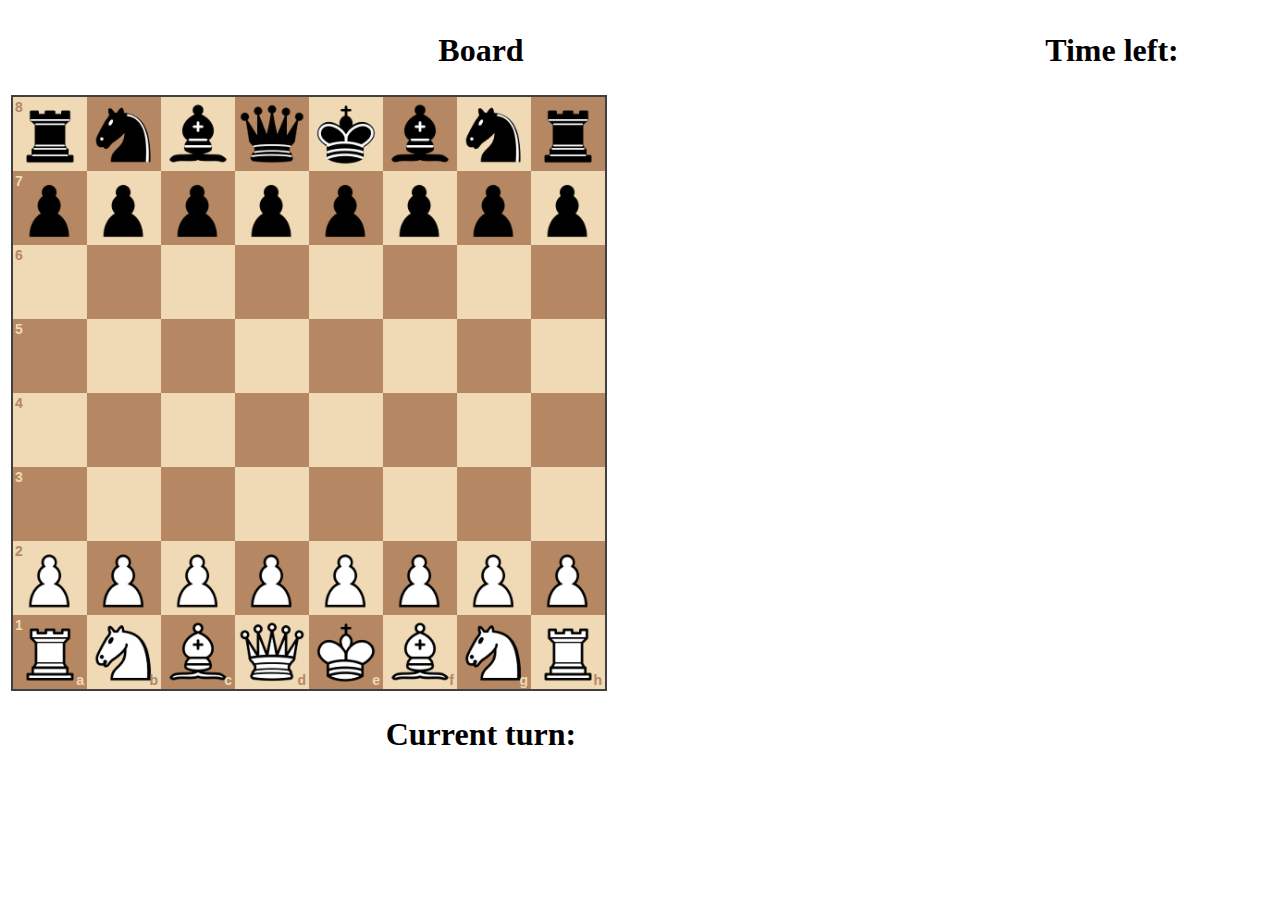
<file: frontend/index.html>
<!DOCTYPE html>
<html lang="en">
<head>
    <meta charset="UTF-8">
    <title>Democratic chess</title>

    <link rel="stylesheet" href="css/chessboard-0.3.0.css"/>
</head>
<body>
<table width="100%">
    <tr>
        <th><h1>Board</h1> <div id="color"></div></th>
        <th>
            <h1>Time left:
                <div id="time" style=""></div>
            </h1>
        </th>
    </tr>
    <tr>
        <th>
            <div id="board" style="width: 600px"></div>
        </th>
        <th>
            <div id="movesList" style="width: 200px"></div>
        </th>
    </tr>
    <tr>
        <th>
            <h1>Current turn:
                <div id="currentSide"></div>
            </h1>
        </th>
    </tr>
</table>

</body>

<script src="js/chessboard-0.3.0.js"></script>
<script src="js/jquery-3.2.1.js"></script>
<script src="js/json3.js"></script>
<script>
    var board;
    var init = function () {
        var cfg = {
            draggable: true,
            dropOffBoard: 'snapback', // this is the default
            position: 'start',
            onDrop: onDrop
        };
        board = ChessBoard('board', cfg);
        board.on
    };
    $(document).ready(init);


    var onDrop = function (newLocation, oldLocation, source, spiece, position, orientation) {
        if (oldLocation === newLocation) return;
        sendMove(oldLocation, newLocation);
        return 'snapback';
    };

    function updateTimer(timeLeft) {
        document.getElementById("time").innerHTML = timeLeft + " seconds";
    }

    var ws = new WebSocket('ws://' + window.location.hostname + ':5000', 'echo-protocol');

    function sendMove(oldLoc, newLoc) {
        var message = JSON.stringify({action: "move", oldLocation: newLoc, newLocation: oldLoc});
        ws.send(message);
    }

    function isValidMessage(data) {
        try {
            JSON.parse(data);
        } catch (e) {
            return false;
        }
        return true;
    }

    function handleServerMessage(event) {
        var message = JSON.parse(event.data);

        if (message.action === "move") {
            board.move(message.oldLocation + "-" + message.newLocation);
        } else if (message.action === "newBoard") {
            console.log(JSON.parse(message.board))
            board.position(JSON.parse(message.board));
        } else if (message.action === "timeLeft") {
            updateTimer(message.time);
        } else if(message.action === "error") {
            alert(message.message);
        } else if(message.action === "currentSide") {
            document.getElementById("currentSide").innerHTML = message.currentSide;
        } else if(message.action === "movesList") {
            document.getElementById("movesList").innerHTML = "";
            var parsedMoves = JSON.parse(message.moves);
            for (var move in parsedMoves) {
                if (parsedMoves.hasOwnProperty(move)) {
                    document.getElementById("movesList").innerHTML += "<p>" + parsedMoves[move].key + ": " + parsedMoves[move].value + " votes </p>";
                }
            }
        } else if(message.action === "color") {
            document.getElementById("color").innerHTML = "Your color is " + message.color;
        }
    }

    function requestTime() {
        ws.send(JSON.stringify({action: "timeLeft"}));
    }

    function requestCurrentSide() {
        ws.send(JSON.stringify({action: "currentSide"}));
    }

    function requestBoard() {
        ws.send(JSON.stringify({action: "newBoard"}));
    }

    ws.onopen = function (event) {
        //TODO Implement this on the backend
        requestTime();
        requestCurrentSide();
        requestBoard();
    };

    ws.addEventListener("message", function (e) {
        handleServerMessage(e);
    });

</script>
</html>
</file>
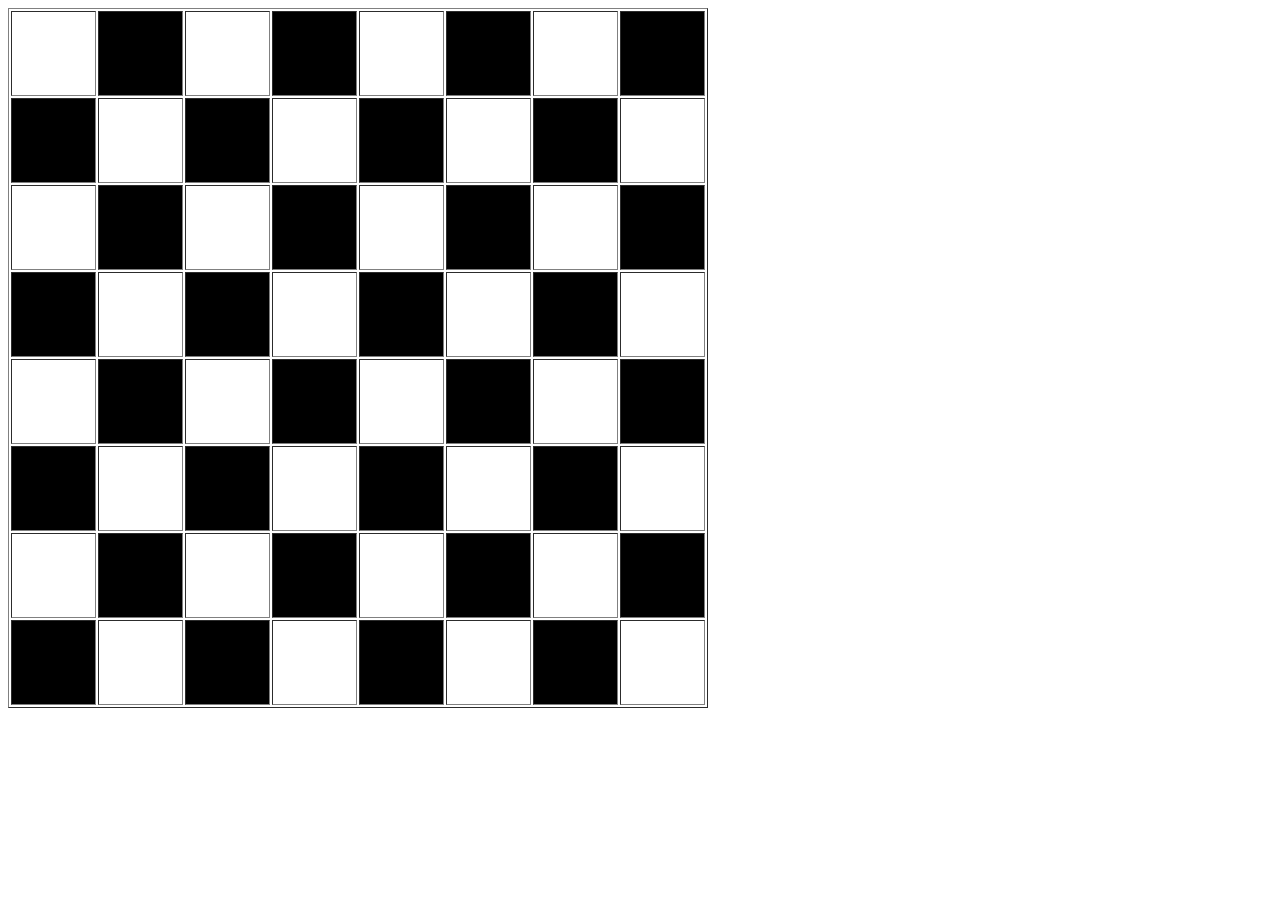
<file: Board.html>
<!DOCTYPE html>
<html lang="en">
<head>
    <meta charset="UTF-8">
    <title>Board</title>
</head>
<body>


<script>
var name = prompt("What is your name?", "Karim");
alert("Well, fuck you "+name+"");
</script>



<table width="700" height="700" border="1">

    <tr>
        <td bgcolor="white" id="A8"></td>
        <td bgcolor="black" id="B8"></td>
        <td bgcolor="white" id="C8"></td>
        <td bgcolor="black" id="D8"></td>
        <td bgcolor="white" id="E8"></td>
        <td bgcolor="black" id="F8"></td>
        <td bgcolor="white" id="G8"></td>
        <td bgcolor="black" id="H8"></td>
    </tr>

    <tr>
        <td bgcolor="black" id="A7"></td>
        <td bgcolor="white" id="B7"></td>
        <td bgcolor="black" id="C7"></td>
        <td bgcolor="white" id="D7"></td>
        <td bgcolor="black" id="E7"></td>
        <td bgcolor="white" id="F7"></td>
        <td bgcolor="black" id="G7"></td>
        <td bgcolor="white" id="H7"></td>
    </tr>

    <tr>
        <td bgcolor="white" id="A6"></td>
        <td bgcolor="black" id="B6"></td>
        <td bgcolor="white" id="C6"></td>
        <td bgcolor="black" id="D6"></td>
        <td bgcolor="white" id="E6"></td>
        <td bgcolor="black" id="F6"></td>
        <td bgcolor="white" id="G6"></td>
        <td bgcolor="black" id="H6"></td>
    </tr>

    <tr>
        <td bgcolor="black" id="A5"></td>
        <td bgcolor="white" id="B5"></td>
        <td bgcolor="black" id="C5"></td>
        <td bgcolor="white" id="D5"></td>
        <td bgcolor="black" id="E5"></td>
        <td bgcolor="white" id="F5"></td>
        <td bgcolor="black" id="G5"></td>
        <td bgcolor="white" id="H5"></td>
    </tr>

        <td bgcolor="white" id="A4"></td>
        <td bgcolor="black" id="B4"></td>
        <td bgcolor="white" id="C4"></td>
        <td bgcolor="black" id="D4"></td>
        <td bgcolor="white" id="E4"></td>
        <td bgcolor="black" id="F4"></td>
        <td bgcolor="white" id="G4"></td>
        <td bgcolor="black" id="H4"></td>

    <tr>
        <td bgcolor="black" id="A3"></td>
        <td bgcolor="white" id="B3"></td>
        <td bgcolor="black" id="C3"></td>
        <td bgcolor="white" id="D3"></td>
        <td bgcolor="black" id="E3"></td>
        <td bgcolor="white" id="F3"></td>
        <td bgcolor="black" id="G3"></td>
        <td bgcolor="white" id="H3"></td>
    </tr>

    <tr >
        <td bgcolor="white" id="A2"></td>
        <td bgcolor="black" id="B2"></td>
        <td bgcolor="white" id="C2"></td>
        <td bgcolor="black" id="D2"></td>
        <td bgcolor="white" id="E2"></td>
        <td bgcolor="black" id="F2"></td>
        <td bgcolor="white" id="G2"></td>
        <td bgcolor="black" id="H2"></td>
    </tr>

    <tr>

        <td bgcolor="black" id="A1"></td>
        <td bgcolor="white" id="B1"></td>
        <td bgcolor="black" id="C1"></td>
        <td bgcolor="white" id="D1"></td>
        <td bgcolor="black" id="E1"></td>
        <td bgcolor="white" id="F1"></td>
        <td bgcolor="black" id="G1"></td>
        <td bgcolor="white" id="H1"></td>

    </tr>

    </table>

</body>


</html>
</file>
<file: frontend/css/chessboard-0.3.0.css>
/*!
 * chessboard.js v0.3.0
 *
 * Copyright 2013 Chris Oakman
 * Released under the MIT license
 * https://github.com/oakmac/chessboardjs/blob/master/LICENSE
 *
 * Date: 10 Aug 2013
 */

/* clearfix */
.clearfix-7da63 {
  clear: both;
}

/* board */
.board-b72b1 {
  border: 2px solid #404040;
  -moz-box-sizing: content-box;
  box-sizing: content-box;
}

/* square */
.square-55d63 {
  float: left;
  position: relative;

  /* disable any native browser highlighting */
  -webkit-touch-callout: none;
    -webkit-user-select: none;
     -khtml-user-select: none;
       -moz-user-select: none;
        -ms-user-select: none;
            user-select: none;
}

/* white square */
.white-1e1d7 {
  background-color: #f0d9b5;
  color: #b58863;
}

/* black square */
.black-3c85d {
  background-color: #b58863;
  color: #f0d9b5;
}

/* highlighted square */
.highlight1-32417, .highlight2-9c5d2 {
  -webkit-box-shadow: inset 0 0 3px 3px yellow;
  -moz-box-shadow: inset 0 0 3px 3px yellow;
  box-shadow: inset 0 0 3px 3px yellow;
}

/* notation */
.notation-322f9 {
  cursor: default;
  font-family: "Helvetica Neue", Helvetica, Arial, sans-serif;
  font-size: 14px;
  position: absolute;
}
.alpha-d2270 {
  bottom: 1px;
  right: 3px;
}
.numeric-fc462 {
  top: 2px;
  left: 2px;
}
</file>
